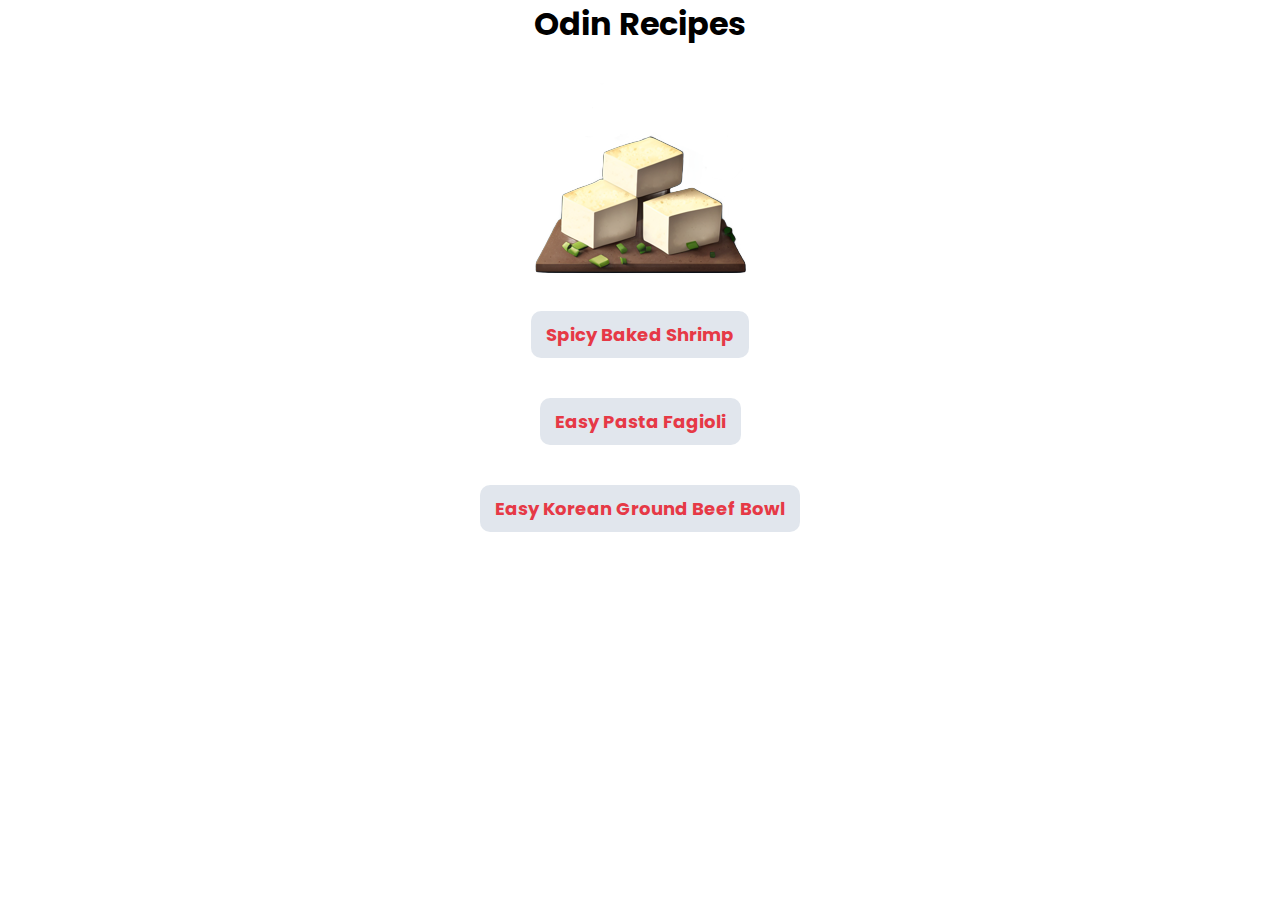
<file: index.html>
<!DOCTYPE html>
<html lang="en">

<head>
  <meta charset="UTF-8">
  <meta http-equiv="X-UA-Compatible" content="IE=edge">
  <meta name="viewport" content="width=device-width, initial-scale=1.0">
  <title>Odin-Recipes</title>

  <link rel="icon" href="./images/Hotpot.png">
  <link rel="stylesheet" href="style.css">
  <link rel="preconnect" href="https://fonts.googleapis.com">
  <link rel="preconnect" href="https://fonts.gstatic.com" crossorigin>
  <link
    href="https://fonts.googleapis.com/css2?family=Fraunces:opsz,wght@9..144,900&family=Montserrat:ital,wght@0,600;1,100&family=Outfit:wght@600;700&family=Poppins:wght@300;400;500;700&display=swap"
    rel="stylesheet">
</head>

<body>
  <h1>Odin Recipes</h1>
  <img src="./images/Hotpot.png">
  <div class="links_container">
    <button><a href="recipe/spicybakedshrimp.html">Spicy Baked Shrimp</a></button>
    <button><a href="/recipe/easypastafagioli.html">Easy Pasta Fagioli</a></button>
    <button><a href="/recipe/groundbeefbowl.html">Easy Korean Ground Beef Bowl</a></button>
  </div>
</body>

</html>
</file>
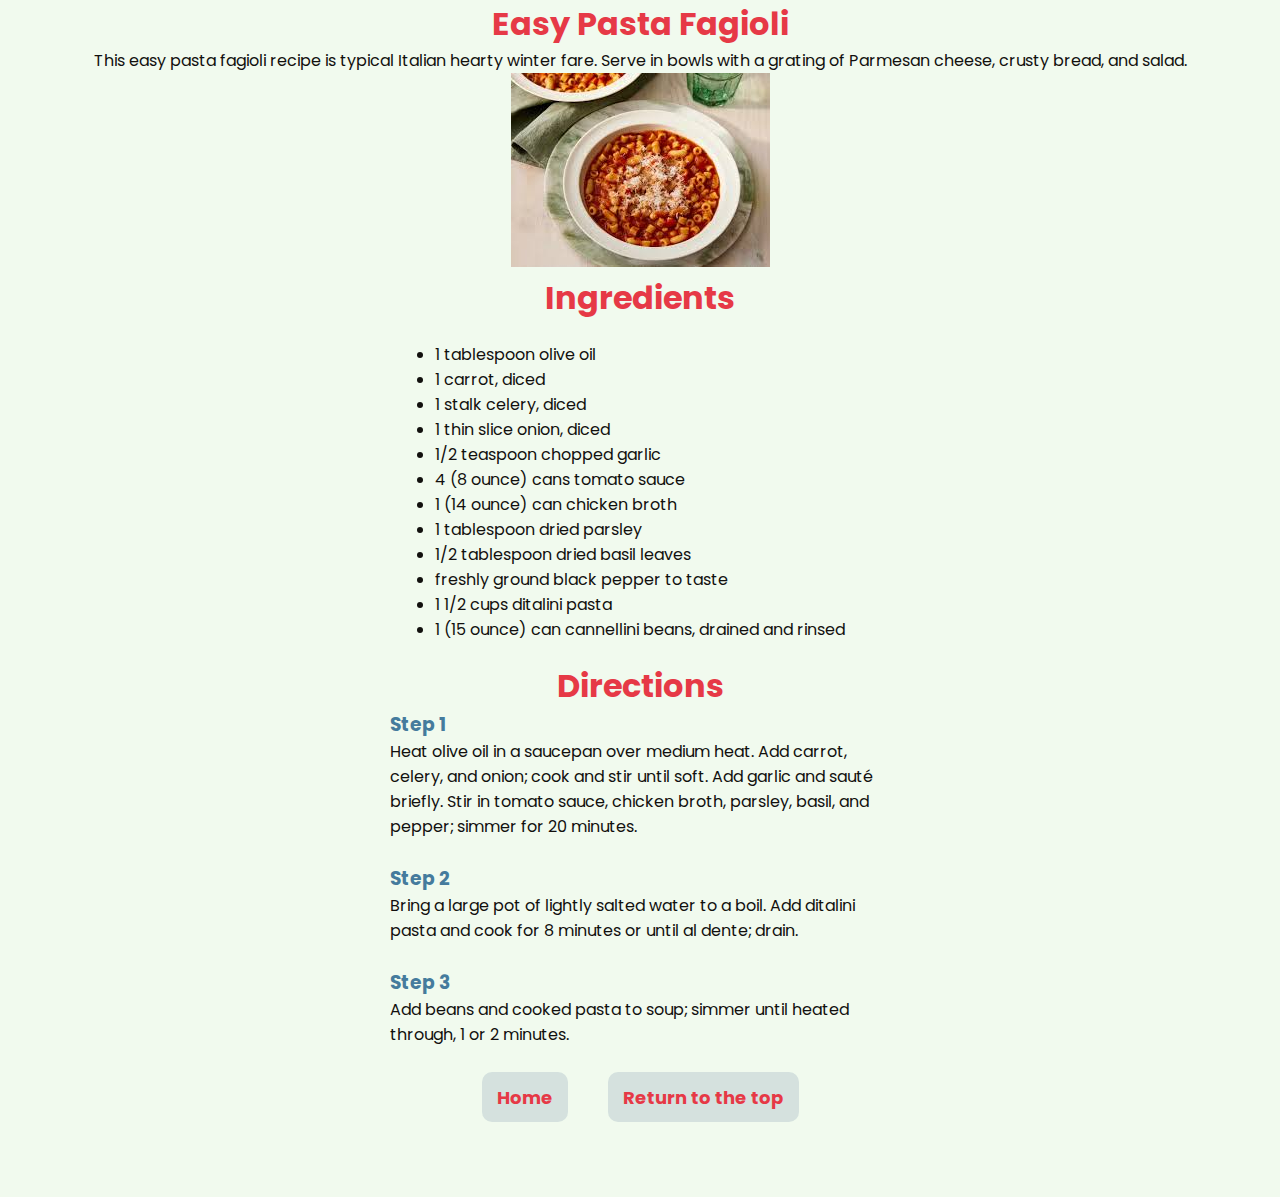
<file: recipe/easypastafagioli.html>
<!DOCTYPE html>
<html lang="en">

<head>
  <meta charset="UTF-8">
  <meta http-equiv="X-UA-Compatible" content="IE=edge">
  <meta name="viewport" content="width=device-width, initial-scale=1.0">
  <title>Easy Pasta Fagioli</title>

  <link rel="icon" href="/images/Hotpot.png">
  <link rel="stylesheet" href="recipe.css">
  <link rel="preconnect" href="https://fonts.googleapis.com">
  <link rel="preconnect" href="https://fonts.gstatic.com" crossorigin>
  <link
    href="https://fonts.googleapis.com/css2?family=Fraunces:opsz,wght@9..144,900&family=Montserrat:ital,wght@0,600;1,100&family=Outfit:wght@600;700&family=Poppins:wght@300;400;500;700&display=swap"
    rel="stylesheet">
</head>

<body>
  <h1 id="section1">Easy Pasta Fagioli</h1>
  <p>This easy pasta fagioli recipe is typical Italian hearty winter fare. Serve in bowls with a grating of Parmesan
    cheese, crusty bread, and salad.</p>
  <img src="../images/fagioli.jpg">
  <h1>Ingredients</h1>
  <div class="container">
    <ul>
      <li>1 tablespoon olive oil</li>
      <li>1 carrot, diced</li>
      <li>1 stalk celery, diced</li>
      <li>1 thin slice onion, diced</li>
      <li>1/2 teaspoon chopped garlic</li>
      <li>4 (8 ounce) cans tomato sauce</li>
      <li>1 (14 ounce) can chicken broth</li>
      <li>1 tablespoon dried parsley</li>
      <li>1/2 tablespoon dried basil leaves</li>
      <li>freshly ground black pepper to taste</li>
      <li>1 1/2 cups ditalini pasta</li>
      <li>1 (15 ounce) can cannellini beans, drained and rinsed</li>
    </ul>
  </div>

  <h1>Directions</h1>
  <div class="direction_container">
    <h3>Step 1</h3>
    <p>Heat olive oil in a saucepan over medium heat. Add carrot, celery, and onion; cook and stir until soft. Add
      garlic and sauté briefly. Stir in tomato sauce, chicken broth, parsley, basil, and pepper; simmer for 20 minutes.
    </p> <br>

    <h3>Step 2</h3>
    <p>Bring a large pot of lightly salted water to a boil. Add ditalini pasta and cook for 8 minutes or until al dente;
      drain.</p> <br>

    <h3>Step 3</h3>
    <p>Add beans and cooked pasta to soup; simmer until heated through, 1 or 2 minutes.</p>
  </div>

  <div class="button_container">
    <button><a href="/index.html">Home</a></button>
    <button> <a href="#section1">Return to the top</a></button>
  </div>
</body>

</html>
</file>
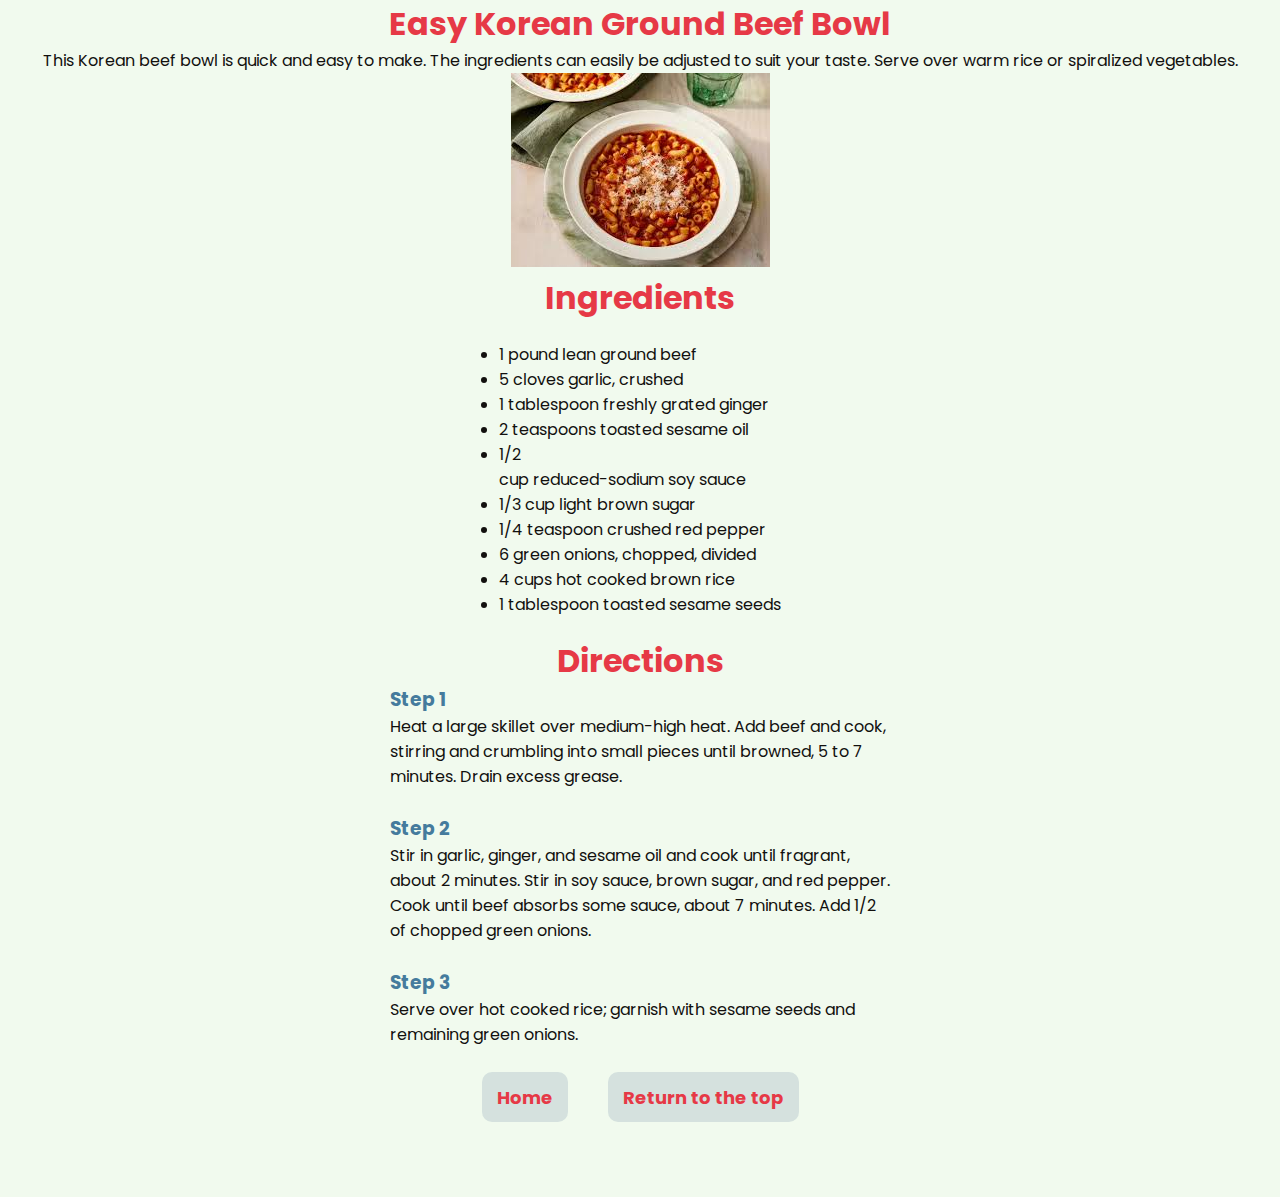
<file: recipe/groundbeefbowl.html>
<!DOCTYPE html>
<html lang="en">

<head>
  <meta charset="UTF-8">
  <meta http-equiv="X-UA-Compatible" content="IE=edge">
  <meta name="viewport" content="width=device-width, initial-scale=1.0">
  <title>Easy Korean Ground Beef Bowl</title>

  <link rel="icon" href="/images/Hotpot.png">
  <link rel="stylesheet" href="recipe.css">
  <link rel="preconnect" href="https://fonts.googleapis.com">
  <link rel="preconnect" href="https://fonts.gstatic.com" crossorigin>
  <link
    href="https://fonts.googleapis.com/css2?family=Fraunces:opsz,wght@9..144,900&family=Montserrat:ital,wght@0,600;1,100&family=Outfit:wght@600;700&family=Poppins:wght@300;400;500;700&display=swap"
    rel="stylesheet">
</head>

<body>
  <h1 id="section1">Easy Korean Ground Beef Bowl</h1>
  <p>This Korean beef bowl is quick and easy to make. The ingredients can easily be adjusted to suit your taste. Serve
    over warm rice or spiralized vegetables.</p>
  <img src="../images/fagioli.jpg">
  <h1>Ingredients</h1>
  <div class="container">
    <ul>
      <li>1 pound lean ground beef</li>
      <li>5 cloves garlic, crushed</li>
      <li>1 tablespoon freshly grated ginger</li>
      <li>2 teaspoons toasted sesame oil</li>
      <li>1/2</li> cup reduced-sodium soy sauce</li>
      <li>1/3 cup light brown sugar</li>
      <li>1/4 teaspoon crushed red pepper</li>
      <li>6 green onions, chopped, divided</li>
      <li>4 cups hot cooked brown rice</li>
      <li>1 tablespoon toasted sesame seeds</li>
    </ul>
  </div>

  <h1>Directions</h1>
  <div class="direction_container">
    <h3>Step 1</h3>
    <p>Heat a large skillet over medium-high heat. Add beef and cook, stirring and crumbling into small pieces until
      browned, 5 to 7 minutes. Drain excess grease.</p> <br>

    <h3>Step 2</h3>
    <p>Stir in garlic, ginger, and sesame oil and cook until fragrant, about 2 minutes. Stir in soy sauce, brown sugar,
      and red pepper. Cook until beef absorbs some sauce, about 7 minutes. Add 1/2 of chopped green onions.</p> <br>

    <h3>Step 3</h3>
    <p>Serve over hot cooked rice; garnish with sesame seeds and remaining green onions.</p>
  </div>

  <div class="button_container">
    <button><a href="/index.html">Home</a></button>
    <button> <a href="#section1">Return to the top</a></button>
  </div>
</body>

</html>
</file>
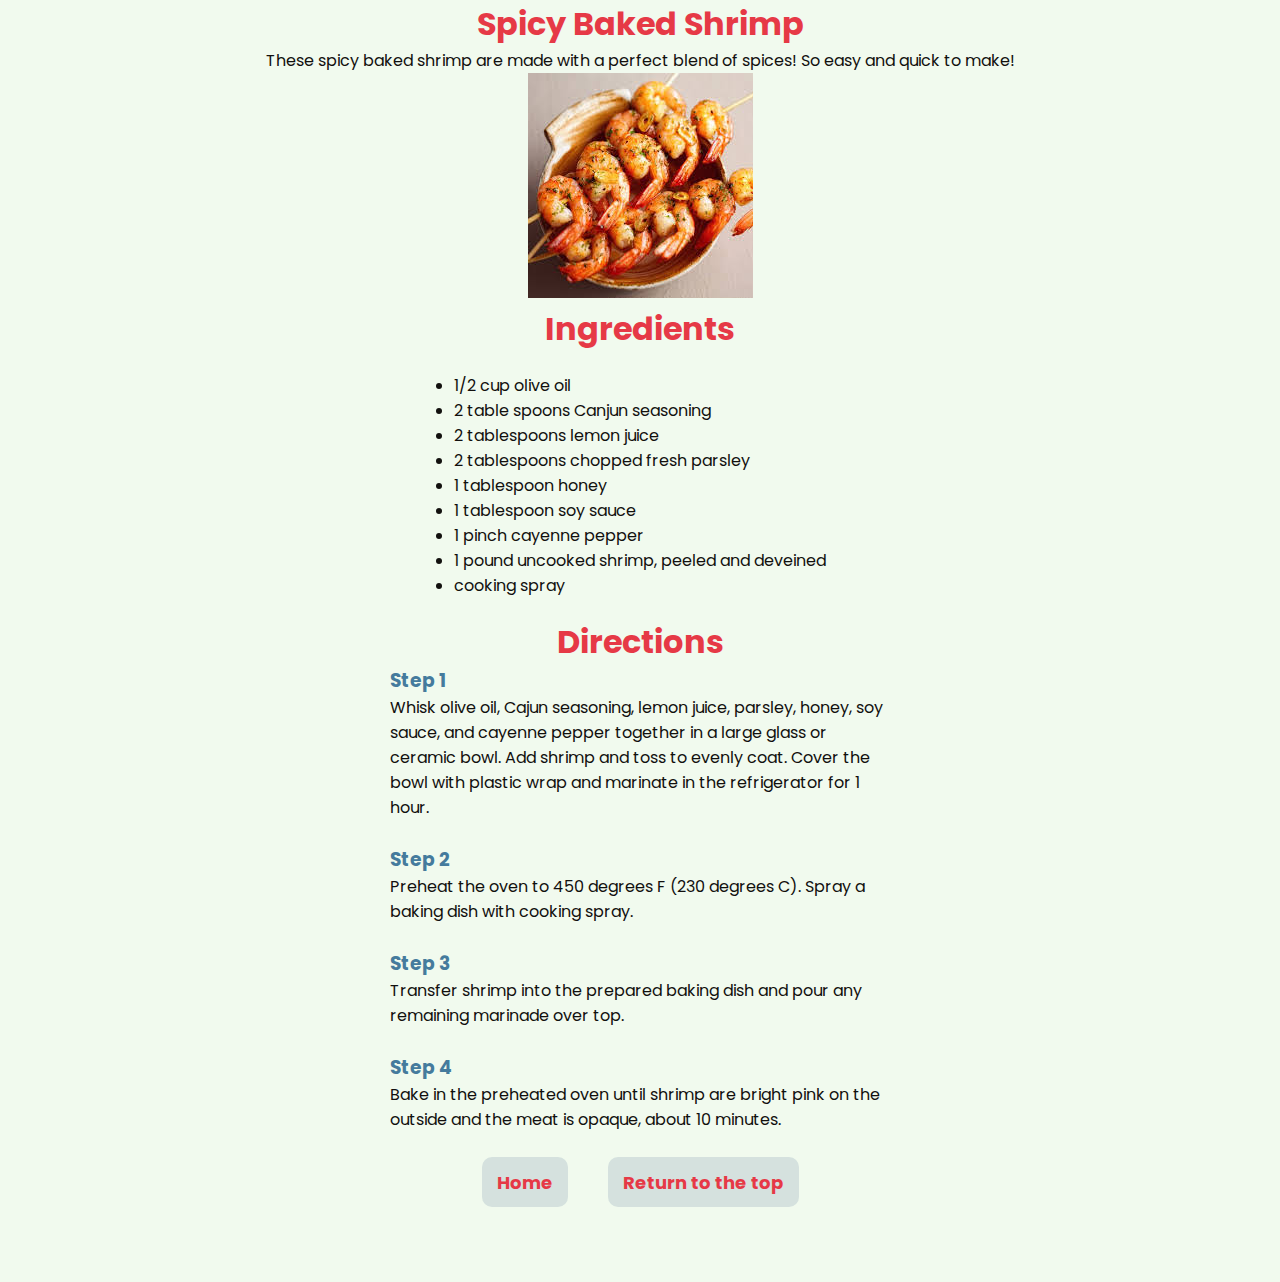
<file: recipe/spicybakedshrimp.html>
<!DOCTYPE html>
<html lang="en">

<head>
  <meta charset="UTF-8">
  <meta http-equiv="X-UA-Compatible" content="IE=edge">
  <meta name="viewport" content="width=device-width, initial-scale=1.0">
  <title>Spicy Baked Shrimp</title>

  <link rel="icon" href="/images/Hotpot.png">
  <link rel="stylesheet" href="recipe.css">
  <link rel="preconnect" href="https://fonts.googleapis.com">
  <link rel="preconnect" href="https://fonts.gstatic.com" crossorigin>
  <link
    href="https://fonts.googleapis.com/css2?family=Fraunces:opsz,wght@9..144,900&family=Montserrat:ital,wght@0,600;1,100&family=Outfit:wght@600;700&family=Poppins:wght@300;400;500;700&display=swap"
    rel="stylesheet">
</head>

<body>
  <h1 id="section1">Spicy Baked Shrimp</h1>
  <p>These spicy baked shrimp are made with a perfect blend of spices! So easy and quick to make!</p>
  <img src="../images/spicy baked shrimp.jpg">
  <h1>Ingredients</h1>
  <div class="container">
    <ul>
      <li>1/2 cup olive oil</li>
      <li>2 table spoons Canjun seasoning</li>
      <li>2 tablespoons lemon juice</li>
      <li>2 tablespoons chopped fresh parsley</li>
      <li>1 tablespoon honey</li>
      <li>1 tablespoon soy sauce</li>
      <li>1 pinch cayenne pepper</li>
      <li>1 pound uncooked shrimp, peeled and deveined</li>
      <li>cooking spray</li>
    </ul>
  </div>

  <h1>Directions</h1>
  <div class="direction_container">
    <h3>Step 1</h3>
    <p>Whisk olive oil, Cajun seasoning, lemon juice, parsley, honey, soy sauce, and cayenne pepper together in a large
      glass or ceramic bowl. Add shrimp and toss to evenly coat. Cover the bowl with plastic wrap and marinate in the
      refrigerator for 1 hour.</p> <br>
    <h3>Step 2</h3>
    <p>Preheat the oven to 450 degrees F (230 degrees C). Spray a baking dish with cooking spray.</p> <br>
    <h3>Step 3</h3>
    <p>Transfer shrimp into the prepared baking dish and pour any remaining marinade over top.</p> <br>
    <h3>Step 4</h3>
    <p>Bake in the preheated oven until shrimp are bright pink on the outside and the meat is opaque, about 10 minutes.
    </p>
  </div>

  <div class="button_container">
    <button><a href="/index.html">Home</a></button>
    <button> <a href="#section1">Return to the top</a></button>
  </div>

</body>

</html>
</file>
<file: style.css>
*{
  margin: 0;
  padding: 0;
  font-family: Poppins, sans-serif;
}

body{
  text-align: center;
}

.links_container{
    display: flex;
    justify-content: center;
    align-items: center;
    flex-direction: column;
    height: auto;
    gap: 40px;
}

.links_container button{
  height: auto;
  width: auto;
  border-radius: 10px;
  padding: 10px 15px;
  background-color: #27497923;
  font-weight: 700;
  font-size: 18px;
  cursor: pointer;
  border: none;
  transition: .3s;
}

.links_container button:hover{
  background-color: #274979e7;
}

a{
  text-decoration: none;
  color: #e63946;
}
</file>
<file: recipe/recipe.css>
*{
  margin: 0;
  padding: 0;
  font-family: Poppins, sans-serif;
  color: #12100e;
}

html{
  scroll-behavior: smooth;
}

body{
  text-align: center;
  padding-bottom: 50px;
  background-color: #f1faee;
}

h1{
  color: #e63946;
}

h3{
  color: #457b9d;
}

ul{
  text-align: left;
  display: inline-block;
  padding: 20px;
}

.container{
  text-align: center;
}

.direction_container{
  display: inline-block;
  width: 500px;
  text-align: start;
}

.button_container{
  display: flex;
  justify-content: center;
  align-items: center;
  height: 100px;
  gap: 40px;
}

.button_container button{
  height: 50px;
  width: auto;
  border-radius: 10px;
  padding: 10px 15px;
  background-color: #27497923;

  font-weight: 700;
  font-size: 18px;
  cursor: pointer;
  border: none;
  transition: .3s;
}

.button_container button:hover{
  background-color: #274979e7;
}

a{
  text-decoration: none;
  color: #e63946;
}
</file>
